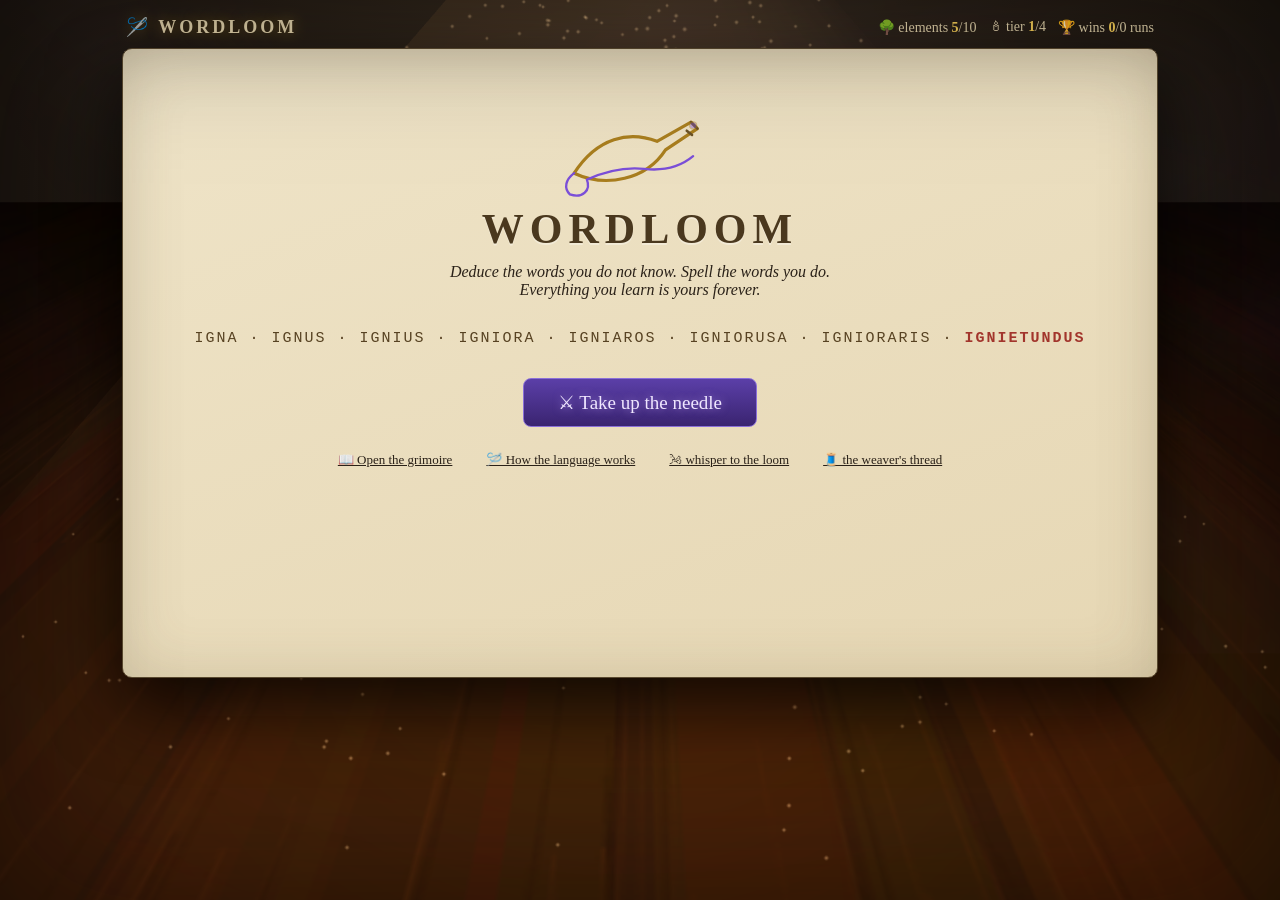
<file: index.html>
<!DOCTYPE html>
<html lang="en">
<head>
<meta charset="UTF-8">
<meta name="viewport" content="width=device-width, initial-scale=1.0, viewport-fit=cover">
<title>WORDLOOM — a Lexicon Arcanum prototype</title>
<link rel="stylesheet" href="css/loom.css?v=5">
<link rel="icon" href="data:image/svg+xml,<svg xmlns='http://www.w3.org/2000/svg' viewBox='0 0 100 100'><text y='.9em' font-size='90'>🪡</text></svg>">
</head>
<body>
<script>
/* Boot failsafe: if anything dies before the title renders, say so visibly. */
(function () {
  function fail(msg) {
    var s = document.getElementById('screen');
    if (!s || s.dataset.booted) return;
    s.innerHTML = '<div style="padding:36px 16px;text-align:center">' +
      '<h2 style="font-variant:small-caps">\uD83D\uDD6F The loom failed to wake</h2>' +
      '<p style="margin:12px 0;font-size:14px">' + msg + '</p>' +
      '<p style="font-size:12.5px;opacity:0.7;margin-bottom:14px">This is usually a stale cached page mixing old and new files.</p>' +
      '<button style="padding:10px 22px;font-size:16px;cursor:pointer" ' +
      'onclick="location.href=location.pathname+\'?fresh=\'+Date.now()">\u267B Reload fresh</button></div>';
  }
  window.__loomFail = fail;
  window.addEventListener('error', function (ev) {
    fail((ev.message || 'unknown error') + '<br><span style="opacity:0.6">' +
      String(ev.filename || '').split('/').pop() + ':' + (ev.lineno || '?') + '</span>');
  });
})();
</script>
<div id="app">
  <header id="topbar">
    <span class="brand">🪡 WORDLOOM</span>
    <span id="hud"></span>
  </header>
  <main id="screen"></main>
</div>
<div id="toast"></div>
<script src="vendor/three.min.js"></script>
<script src="js/data/morphology.js?v=5"></script>
<script src="js/data/foes.js?v=5"></script>
<script src="js/data/classes.js?v=5"></script>
<script src="js/data/events.js?v=5"></script>
<script src="js/engine.js?v=5"></script>
<script src="js/save.js?v=5"></script>
<script src="js/fx.js?v=5"></script>
<script src="js/gl-scene.js?v=5"></script>
<script src="js/gl-fx.js?v=5"></script>
<script src="js/main.js?v=5"></script>
<script>
if (!window.Morph || !window.Loom || !window.LoomSave || !window.Weavers || !window.LoomEvents ||
    !document.getElementById('screen').dataset.booted) {
  window.__loomFail('Some of the loom\'s files did not load.');
}
</script>
<noscript><div style="color:#e8d9b0;text-align:center;padding:30px">WORDLOOM needs JavaScript to weave.</div></noscript>
</body>
</html>
</file>
<file: css/loom.css>
/* ============================================================
 * WORDLOOM — parchment & thread
 * ============================================================ */
:root {
  --ink: #2a2118;
  --paper: #efe4c8;
  --paper2: #e6d7b4;
  --gold: #a97e1e;
  --deep: #1c1610;
  --good: #3f7d47;
  --bad: #a2352c;
  --arc: #7b4fd8;
}
* { box-sizing: border-box; margin: 0; padding: 0; -webkit-tap-highlight-color: transparent; }
html, body { height: 100%; }
body {
  font-family: Georgia, 'Times New Roman', serif;
  background: radial-gradient(ellipse at 50% 0%, #3a2f22 0%, var(--deep) 70%);
  color: var(--ink);
  overflow-x: hidden;
}
#app { max-width: 1060px; margin: 0 auto; padding: 10px 12px calc(24px + env(safe-area-inset-bottom, 0px)); }

#topbar {
  display: flex; justify-content: space-between; align-items: center;
  color: #e8d9b0; padding: 6px 4px 10px;
  flex-wrap: wrap; gap: 6px;
}
.brand { font-weight: bold; letter-spacing: 3px; font-size: 18px; text-shadow: 0 0 14px rgba(201,162,39,0.5); }
#hud { font-size: 14px; display: flex; gap: 12px; flex-wrap: wrap; }
#hud b { color: #ffd75c; }

#screen {
  background: linear-gradient(160deg, var(--paper) 0%, var(--paper2) 100%);
  border: 1px solid #5a4a30;
  border-radius: 10px;
  box-shadow: 0 18px 50px rgba(0,0,0,0.6), inset 0 0 60px rgba(90,70,40,0.18);
  padding: 16px;
  min-height: 70vh;
}

h1, h2 { font-variant: small-caps; letter-spacing: 1px; }
.small { font-size: 13px; opacity: 0.85; }
.center { text-align: center; }
.dim { opacity: 0.6; }
button {
  font-family: inherit; cursor: pointer; border-radius: 8px;
  border: 1px solid #6b5326; background: linear-gradient(180deg, #f3e9cf, #e2d0a4);
  color: var(--ink); padding: 8px 16px; font-size: 15px;
  transition: transform 0.12s, box-shadow 0.12s;
}
button:hover:not(:disabled) { transform: translateY(-1px); box-shadow: 0 4px 12px rgba(0,0,0,0.25); }
button:disabled { opacity: 0.45; cursor: default; }
button.arcane {
  background: linear-gradient(180deg, #5b3fa8, #3a2470); color: #efe6ff;
  border-color: #8a6fd8; text-shadow: 0 0 8px rgba(200,170,255,0.6);
}
button.quiet { background: none; border-color: transparent; text-decoration: underline; font-size: 13px; }

/* ---------------- title ---------------- */
.title-wrap { text-align: center; padding: 40px 10px; }
.title-wrap h1 { font-size: 42px; letter-spacing: 6px; color: #4a381e; text-shadow: 0 2px 0 rgba(255,255,255,0.35); }
.title-sub { font-style: italic; margin: 10px 0 26px; }
.ladder { font-family: 'Courier New', monospace; font-size: 15px; letter-spacing: 2px; line-height: 1.9; color: #574222; }
.ladder b { color: var(--bad); }

/* ---------------- run map strip ---------------- */
.nodes { display: flex; gap: 8px; justify-content: center; margin: 14px 0 6px; flex-wrap: wrap; }
.node {
  width: 44px; height: 44px; border-radius: 50%;
  border: 2px solid #8a744c; display: flex; align-items: center; justify-content: center;
  font-size: 20px; background: rgba(255,250,235,0.5); position: relative;
}
.node.done { opacity: 0.45; filter: grayscale(0.7); }
.node.here { border-color: var(--arc); box-shadow: 0 0 14px rgba(123,79,216,0.55); animation: herepulse 1.6s infinite; }
@keyframes herepulse { 0%,100% { transform: scale(1);} 50% { transform: scale(1.08);} }

/* ---------------- battle layout ---------------- */
.battle { display: grid; grid-template-columns: 1fr 340px; gap: 16px; }
@media (max-width: 860px) { .battle { grid-template-columns: 1fr; } }

.foe-row { display: flex; gap: 12px; justify-content: center; margin-bottom: 8px; }
.foe {
  flex: 1; max-width: 300px; text-align: center; padding: 10px;
  border: 1px solid #8a744c; border-radius: 10px; background: rgba(255,250,235,0.45);
  cursor: pointer; transition: box-shadow 0.15s;
}
.foe.targeted { box-shadow: 0 0 0 2px var(--bad), 0 0 16px rgba(162,53,44,0.4); }
.foe.dead { opacity: 0.35; filter: grayscale(1); cursor: default; }
.foe .art { font-size: 46px; line-height: 1.2; filter: drop-shadow(0 4px 6px rgba(0,0,0,0.3)); }
.foe .art.hit { animation: foehit 0.4s; }
@keyframes foehit { 30% { transform: translateX(-7px) rotate(-6deg); filter: brightness(2) drop-shadow(0 0 12px #ff5c2c);} 60% { transform: translateX(6px);} }
.foe .fname { font-weight: bold; font-variant: small-caps; }
.hpbar { height: 15px; border-radius: 8px; background: #4a381e; overflow: hidden; position: relative; margin-top: 5px; border: 1px solid #33261233; }
.hpbar .fill { height: 100%; background: linear-gradient(90deg, #a2352c, #d06b4a); transition: width 0.35s; }
.hpbar.mine .fill { background: linear-gradient(90deg, #3f7d47, #74b06d); }
.hpbar .txt { position: absolute; inset: 0; text-align: center; font-size: 11px; color: #fff; text-shadow: 0 1px 2px #000; line-height: 15px; }
.intent { margin-top: 5px; font-size: 13px; background: rgba(58,44,26,0.12); border-radius: 8px; display: inline-block; padding: 1px 10px; }
.affin { font-size: 11.5px; margin-top: 4px; }
.affin span { background: rgba(58,44,26,0.12); padding: 0 7px; border-radius: 8px; margin: 0 2px; display: inline-block; cursor: help; }
.affin .wk { background: rgba(201,162,39,0.25); }
.gimmick { font-size: 11.5px; font-style: italic; opacity: 0.75; margin-top: 4px; }

.you { border-top: 1px dashed #8a744c; padding-top: 8px; margin-top: 4px; }
.you-row { display: flex; justify-content: space-between; align-items: center; gap: 10px; }
.chip { font-size: 12px; background: rgba(58,44,26,0.14); padding: 1px 9px; border-radius: 9px; display: inline-block; margin: 2px 2px 0 0; }

/* ---------------- the loom (tray) ---------------- */
.loom-zone { margin-top: 12px; }
.tray { display: flex; flex-wrap: wrap; gap: 7px; justify-content: center; padding: 10px 4px; }
.tile {
  width: 46px; height: 52px; border-radius: 7px;
  display: flex; align-items: center; justify-content: center;
  font-size: 24px; font-weight: bold; cursor: pointer; user-select: none;
  background: linear-gradient(180deg, #fdf6e3, #ecd9ab);
  border: 1px solid #8a744c; border-bottom-width: 4px;
  box-shadow: 0 3px 6px rgba(0,0,0,0.2);
  transition: transform 0.1s;
  position: relative;
}
.tile:hover { transform: translateY(-3px); }
.tile.used { opacity: 0.25; transform: scale(0.92); pointer-events: none; }
.tile.frozen { background: linear-gradient(180deg, #cfe6f5, #a8cce4); color: #33526b; cursor: default; }
.tile.frozen::after { content: '🧊'; position: absolute; font-size: 13px; top: -7px; right: -6px; }
.tile.vowel { color: #7b4210; }

.spell-build {
  min-height: 54px; display: flex; align-items: center; justify-content: center; gap: 5px;
  font-family: 'Courier New', monospace; font-size: 28px; letter-spacing: 4px; font-weight: bold;
}
.spell-build .ok { color: var(--good); }
.spell-build .improv { color: var(--arc); }
.spell-build .no { color: #7a6a4a; }
.build-hint { text-align: center; font-size: 12.5px; min-height: 18px; }
.build-hint .improv { color: var(--arc); }
.loom-btns { display: flex; gap: 8px; justify-content: center; margin-top: 6px; flex-wrap: wrap; }

/* the loom-sense line (cast-chip suggestions removed — lengths only) */
.speakable { margin-top: 8px; text-align: center; }

/* ---------------- mystery panel ---------------- */
.mystery-panel { border-left: 1px dashed #8a744c; padding-left: 16px; }
@media (max-width: 860px) { .mystery-panel { border-left: none; padding-left: 0; border-top: 1px dashed #8a744c; padding-top: 12px; } }
.mrow { display: flex; gap: 4px; justify-content: center; margin-top: 4px; }
.mtile {
  width: 32px; height: 36px; border-radius: 5px; border: 1px solid #8a744c;
  display: flex; align-items: center; justify-content: center;
  font-weight: bold; font-size: 17px; background: rgba(255,250,235,0.6);
}
.mtile.sm { width: 26px; height: 30px; font-size: 14px; }
.mtile.hit { background: #4f8b57; color: #fff; border-color: #2e5e35; }
.mtile.near { background: #c9a227; color: #fff; border-color: #8a6f16; }
.mtile.absent { background: #7a6a4a; color: #e5dcc4; border-color: #57472c; }
.mtile.revealed { background: #efe0ba; color: var(--bad); border-color: var(--gold); box-shadow: 0 0 8px rgba(201,162,39,0.4); }
.mtile.input { background: #fff; }
.guess-zone { margin-top: 8px; text-align: center; }
.guess-zone input {
  font-family: 'Courier New', monospace; font-size: 20px; letter-spacing: 5px; text-transform: uppercase;
  width: 100%; max-width: 250px; text-align: center; padding: 6px; border-radius: 8px;
  border: 1px solid #8a744c; background: #fffdf4; color: var(--ink);
}
.cursed-note { color: var(--bad); font-size: 12.5px; }

/* the weaver's thread (progress seed) */
.thread-wrap { max-width: 560px; margin: 0 auto; text-align: center; }
.thread-wrap textarea {
  font-family: 'Courier New', monospace; font-size: 13px; letter-spacing: 1px;
  width: 100%; min-height: 88px; padding: 8px; border-radius: 8px; resize: vertical;
  border: 1px solid #8a744c; background: #fffdf4; color: var(--ink); word-break: break-all;
}
.thread-wrap textarea[readonly] { background: #f4ecd6; }
.thread-row { display: flex; gap: 8px; justify-content: center; margin-top: 8px; flex-wrap: wrap; }

/* ---- the anatomy: this length's forms as formulas ---- */
.anatomy { margin-top: 10px; border-top: 1px dashed #8a744c; padding-top: 6px; }
.anat-title { text-align: center; margin-bottom: 2px; letter-spacing: 1px; }
.anat-row { margin-top: 7px; }
.anat-head { font-size: 12.5px; line-height: 1.35; }
.anat-head b { font-variant: small-caps; }
.anat-formula { opacity: 0.7; font-style: italic; }
.anat-count {
  float: right; font-size: 11px; margin-left: 6px;
  background: rgba(58,44,26,0.12); border-radius: 8px; padding: 0 7px;
  cursor: help;
}
.anat-chips { margin-top: 3px; display: flex; flex-wrap: wrap; gap: 4px; align-items: center; }
.anat-join { opacity: 0.5; font-size: 11px; }
.anat-chip {
  font-family: 'Courier New', monospace; font-weight: bold; font-size: 12.5px;
  letter-spacing: 1px; padding: 2px 7px; border-radius: 6px;
  border: 1px solid #8a744c; border-bottom-width: 2px;
  background: linear-gradient(180deg, #fdf6e3, #ecd9ab); color: var(--ink);
  cursor: pointer; transition: transform 0.1s;
}
button.anat-chip:hover { transform: translateY(-1px); box-shadow: 0 2px 6px rgba(0,0,0,0.2); }
.anat-chip.still { cursor: help; background: rgba(255,250,235,0.5); opacity: 0.8; border-bottom-width: 1px; }

/* loom guide (morphology knowledge) */
.guide { margin-top: 14px; font-size: 12.5px; }
.guide table { width: 100%; border-collapse: collapse; }
.guide td, .guide th { padding: 2px 4px; text-align: left; border-bottom: 1px solid rgba(90,70,40,0.15); }
.guide .unk { opacity: 0.35; filter: blur(0.5px); }
.guide .mono { font-family: 'Courier New', monospace; font-weight: bold; }

/* ---------------- log ---------------- */
#battle-log {
  margin-top: 10px; max-height: 130px; overflow-y: auto; font-size: 13px;
  border-top: 1px dashed #8a744c; padding-top: 6px; line-height: 1.45;
}
#battle-log div { animation: logfade 0.4s; }
@keyframes logfade { from { opacity: 0; transform: translateY(4px);} }

/* ---------------- rewards / camp / end ---------------- */
.offers { display: flex; gap: 12px; justify-content: center; flex-wrap: wrap; margin-top: 16px; }
.offer {
  width: 250px; padding: 14px; border-radius: 10px; cursor: pointer;
  border: 1px solid #8a744c; background: rgba(255,250,235,0.5);
  transition: transform 0.15s, box-shadow 0.15s;
}
.offer:hover { transform: translateY(-4px); box-shadow: 0 8px 20px rgba(0,0,0,0.25); }
.offer b { font-variant: small-caps; font-size: 16px; }
.offer .mono { font-family: 'Courier New', monospace; letter-spacing: 1px; }

.grimoire-list { columns: 3; column-gap: 18px; font-family: 'Courier New', monospace; font-size: 13.5px; margin-top: 10px; }
@media (max-width: 700px) { .grimoire-list { columns: 2; } }
.grimoire-list div { break-inside: avoid; padding: 1px 0; }

/* the grimoire of notes */
.note-group { margin-top: 14px; }
.note-group h3 { font-variant: small-caps; border-bottom: 1px solid rgba(90,70,40,0.3); padding-bottom: 2px; }
.note-list { display: grid; grid-template-columns: repeat(auto-fill, minmax(230px, 1fr)); gap: 8px; margin-top: 8px; }
.note {
  border: 1px solid #8a744c; border-radius: 8px; padding: 8px 10px;
  background: rgba(255,250,235,0.5); font-size: 13.5px;
  box-shadow: 0 2px 6px rgba(0,0,0,0.08);
}
.note .note-icon { float: right; font-size: 17px; }
.note.unknown { opacity: 0.45; border-style: dashed; background: rgba(58,44,26,0.05); font-style: italic; }

#toast {
  position: fixed; left: 50%; bottom: 26px; transform: translateX(-50%) translateY(200%);
  background: linear-gradient(180deg, #4a2f7d, #331f5c); color: #efe6ff;
  border: 1px solid #8a6fd8; border-radius: 10px; padding: 10px 20px;
  font-size: 14.5px; z-index: 50; transition: transform 0.35s, visibility 0.35s;
  visibility: hidden; max-width: min(480px, 92vw); text-align: center;
}
#toast.show { transform: translateX(-50%) translateY(0); visibility: visible; }

.pulse-good { animation: pgood 0.6s; }
@keyframes pgood { 30% { transform: scale(1.15); filter: drop-shadow(0 0 12px #ffd700);} }


/* ---- second weaving: worlds, classes, lengths, elders, overlay ---- */
.world-banner { text-align: center; font-size: 15px; margin: 4px 0 8px; font-variant: small-caps; letter-spacing: 1px; }
.node-gap { align-self: center; opacity: 0.4; }
.offer.door { width: 220px; }
.offer.risky { border-color: rgba(162,53,44,0.6); background: rgba(162,53,44,0.07); }
.offer.elder-door { border-color: rgba(123,79,216,0.6); background: rgba(123,79,216,0.08); box-shadow: 0 0 14px rgba(123,79,216,0.25); }
.offer.rare-offer { border-color: var(--gold); background: rgba(201,162,39,0.12); box-shadow: 0 0 14px rgba(201,162,39,0.3); }
.offer.weaver { width: 240px; }
.offer.weaver.locked { opacity: 0.55; filter: grayscale(0.6); cursor: default; }

.len-row { display: flex; gap: 5px; justify-content: center; flex-wrap: wrap; margin: 6px 0; }
.len-pill {
  min-width: 30px; padding: 3px 6px; border-radius: 12px; font-size: 13.5px; font-weight: bold;
  border: 1px solid #8a744c; background: rgba(255,250,235,0.55);
}
.len-pill.selected { background: linear-gradient(180deg, #5b3fa8, #3a2470); color: #efe6ff; border-color: #8a6fd8; }
.len-pill.locked { opacity: 0.35; cursor: default; border-style: dashed; }
.len-pill.diff-pill { min-width: 110px; padding: 6px 10px; }

.pouch-preview {
  margin: 12px auto 0; max-width: 560px; text-align: center;
  font-size: 13px; padding: 7px 14px;
  border: 1px solid rgba(169,126,30,0.4); border-radius: 10px;
  background: rgba(201,162,39,0.08);
}
.pouch-preview .mono { font-family: 'Courier New', monospace; font-weight: bold; letter-spacing: 3px; color: var(--gold); }

/* run prep: the element pick */
.offer.element-pick { width: 168px; padding: 10px; }
.offer.element-pick.picked-el {
  border-color: var(--arc); background: rgba(123,79,216,0.09);
  box-shadow: 0 0 12px rgba(123,79,216,0.3);
}

.mtile.blur { background: repeating-linear-gradient(45deg, #b9ad93, #b9ad93 4px, #a99d84 4px, #a99d84 8px); color: #6a5f49; border-color: #8a744c; }

.elder-wrap { max-width: 620px; margin: 20px auto; padding: 18px; border: 1px solid rgba(123,79,216,0.5);
  border-radius: 12px; background: rgba(123,79,216,0.06); box-shadow: 0 0 24px rgba(123,79,216,0.2); }
.elder-text { font-style: italic; line-height: 1.65; margin-top: 12px; font-size: 15.5px; }
.elder-text b { color: var(--arc); font-size: 18px; letter-spacing: 2px; font-family: 'Courier New', monospace; }

#guide-overlay {
  position: fixed; inset: 0; z-index: 40; background: rgba(20,15,8,0.65);
  display: flex; align-items: center; justify-content: center; padding: 18px;
}
.guide-inner {
  background: linear-gradient(160deg, var(--paper) 0%, var(--paper2) 100%);
  border: 1px solid #5a4a30; border-radius: 12px; box-shadow: 0 20px 60px rgba(0,0,0,0.7);
  max-width: 860px; max-height: 86vh; overflow-y: auto; padding: 18px; width: 100%;
}
.note-list.compact { grid-template-columns: repeat(auto-fill, minmax(200px, 1fr)); }
.note-list.compact .note { font-size: 12.5px; padding: 6px 8px; }

/* ============================================================
 * V5: the three.js visual overhaul — GL layers, tilt & sheen,
 * living foes, tile & guess juice, title sigil, screen pulses.
 * ============================================================ */

/* ---- GL layers ---- */
#gl-bg { position: fixed; inset: 0; pointer-events: none; z-index: -1; }
#gl-fx, #fx-2d { position: fixed; inset: 0; pointer-events: none; z-index: 39; }
/* standing soft vignette so the candlelight pools in the middle */
body.gl-on::after {
  content: ''; position: fixed; inset: 0; pointer-events: none; z-index: 38;
  box-shadow: inset 0 0 max(12vw, 120px) rgba(8, 4, 0, 0.5);
}
#gl-pulse { position: fixed; inset: 0; pointer-events: none; z-index: 48; opacity: 0; }
body.gl-on #screen { box-shadow: 0 26px 70px rgba(0,0,0,0.75), inset 0 0 60px rgba(90,70,40,0.18); }

/* ---- floating combat text & screen shake ---- */
.float-txt {
  position: fixed; z-index: 49; pointer-events: none;
  font-weight: bold; font-size: 24px; text-shadow: 0 2px 6px rgba(0,0,0,0.6);
  animation: floatup 1.15s ease-out forwards;
}
@keyframes floatup {
  0% { transform: translateY(0) scale(0.7); opacity: 0; }
  15% { opacity: 1; transform: translateY(-10px) scale(1.15); }
  100% { transform: translateY(-72px) scale(1); opacity: 0; }
}
#screen.shake { animation: scrshake 0.4s; }
@keyframes scrshake {
  20% { transform: translateX(-9px) rotate(-0.3deg); }
  40% { transform: translateX(8px) rotate(0.3deg); }
  60% { transform: translateX(-6px); }
  80% { transform: translateX(4px); }
}

/* ---- 3D tilt & sheen on offers/doors (fine pointers) ---- */
.offer { --rx: 0deg; --ry: 0deg; --mx: 50%; --my: 20%; position: relative; overflow: hidden; }
.offer::after {
  content: ''; position: absolute; inset: 0; border-radius: 10px; pointer-events: none;
  opacity: 0; transition: opacity 0.18s;
  background: radial-gradient(240px circle at var(--mx) var(--my),
    rgba(255, 250, 220, 0.45), rgba(255, 240, 190, 0.1) 45%, transparent 68%);
  mix-blend-mode: soft-light;
}
@media (pointer: fine) {
  .offer:hover {
    transform: translateY(-4px) perspective(650px) rotateX(var(--rx)) rotateY(var(--ry));
  }
  .offer:hover::after { opacity: 1; }
}
.offer.rare-offer::after {
  background:
    radial-gradient(220px circle at var(--mx) var(--my), rgba(255,255,255,0.5), transparent 60%),
    conic-gradient(from 0deg at var(--mx) var(--my),
      rgba(255,120,120,0.22), rgba(255,220,120,0.22), rgba(140,255,170,0.22),
      rgba(130,190,255,0.22), rgba(220,140,255,0.22), rgba(255,120,120,0.22));
  mix-blend-mode: color-dodge;
}

/* ---- loom tile & guess juice ---- */
.tile:active { transform: translateY(1px) scale(0.96); border-bottom-width: 2px; }
.tile.pop { animation: tilepop 0.18s cubic-bezier(0.3, 1.6, 0.5, 1); }
@keyframes tilepop { 0% { transform: scale(0.82); } 60% { transform: scale(1.14) translateY(-4px); } 100% { transform: scale(1); } }
.mtile.flip { animation: mflip 0.5s cubic-bezier(0.35, 0.1, 0.3, 1.2) both; }
@keyframes mflip {
  0% { transform: rotateX(0); }
  49% { transform: rotateX(90deg); }
  100% { transform: rotateX(0); }
}

/* ---- living foes ---- */
.foe .art { position: relative; }
.foe .art > * { display: inline-block; }
.foe:not(.dead) .art { animation: foe-breathe 3.6s ease-in-out infinite; }
.foe:nth-child(2):not(.dead) .art { animation-duration: 4.1s; animation-delay: -1.3s; }
.foe:nth-child(3):not(.dead) .art { animation-duration: 3.2s; animation-delay: -2.1s; }
@keyframes foe-breathe {
  0%, 100% { transform: scale(1) translateY(0); }
  50% { transform: scale(1.04, 0.97) translateY(1.5px); }
}
.foe .art.acting { animation: foeact 0.5s; }
@keyframes foeact { 30% { transform: translateY(9px) scale(1.14); } }
/* ink splatter when a foe is struck */
.foe .art.hit::after {
  content: ''; position: absolute; inset: -8%; pointer-events: none;
  background-image: url("data:image/svg+xml,%3Csvg xmlns='http://www.w3.org/2000/svg' viewBox='0 0 100 100'%3E%3Cg fill='%23a2352c'%3E%3Ccircle cx='50' cy='46' r='15' opacity='0.5'/%3E%3Ccircle cx='28' cy='34' r='5' opacity='0.55'/%3E%3Ccircle cx='72' cy='30' r='4' opacity='0.5'/%3E%3Ccircle cx='76' cy='60' r='6' opacity='0.45'/%3E%3Ccircle cx='24' cy='62' r='4' opacity='0.5'/%3E%3Ccircle cx='60' cy='74' r='3.5' opacity='0.5'/%3E%3Cpath d='M50 46 L38 16 L46 44 Z M50 46 L82 42 L54 50 Z M50 46 L30 76 L46 52 Z' opacity='0.4'/%3E%3C/g%3E%3C/svg%3E");
  background-size: 62px 62px; background-repeat: no-repeat; background-position: center;
  animation: splat 0.45s ease-out forwards;
}
@keyframes splat {
  0% { opacity: 0; transform: scale(0.5); }
  25% { opacity: 0.9; transform: scale(1.06); }
  100% { opacity: 0; transform: scale(1.18); }
}
/* entrance: materialize from ink */
.foe .art.spawn { animation: materialize 0.7s cubic-bezier(0.2, 0.8, 0.3, 1) both; }
@keyframes materialize {
  0% { opacity: 0; filter: blur(9px) saturate(0.2) brightness(0.4); transform: scale(0.6) translateY(10px); }
  60% { opacity: 1; filter: blur(1.5px) saturate(0.7) brightness(0.85); }
  100% { opacity: 1; filter: none; transform: none; }
}
/* death: dissolve into embers (class added imperatively on the kill) */
.foe .art.dissolving { animation: foe-dissolve 0.9s ease-in both; }
@keyframes foe-dissolve {
  0% { opacity: 1; filter: none; transform: none; }
  100% { opacity: 0.25; filter: blur(4px) grayscale(1) brightness(1.6); transform: scale(0.9) translateY(-8px); }
}

/* ---- run strip: the current node beckons ---- */
.node.here::after {
  content: ''; position: absolute; inset: -6px; border-radius: 50%;
  border: 1.5px dashed rgba(123,79,216,0.75);
  animation: node-spin 12s linear infinite;
}
@keyframes node-spin { to { transform: rotate(360deg); } }

/* ---- animated title sigil ---- */
.title-sigil svg { width: 170px; height: 96px; overflow: visible; }
.title-sigil svg .tsig-draw {
  stroke-dasharray: 380; stroke-dashoffset: 380;
  animation: sigil-draw 2s ease-out forwards;
}
.title-sigil svg .tsig-draw.d2 { animation-delay: 0.5s; }
.title-sigil svg .tsig-draw.d3 { animation-delay: 0.9s; }
@keyframes sigil-draw { to { stroke-dashoffset: 0; } }
.title-sigil svg .tsig-gem { animation: gem-glow 2.6s ease-in-out infinite 1.7s; opacity: 0.4; }
@keyframes gem-glow {
  0%, 100% { opacity: 0.4; filter: drop-shadow(0 0 2px rgba(168,135,255,0.4)); }
  50% { opacity: 1; filter: drop-shadow(0 0 9px rgba(168,135,255,1)); }
}

/* ---- the apocrypha: secret notes, once held ---- */
.note-group.apocrypha h3 { color: var(--arc); border-bottom-color: rgba(123,79,216,0.4); }
.note.secret-note {
  border-color: rgba(123,79,216,0.55); background: rgba(123,79,216,0.07);
  box-shadow: 0 0 10px rgba(123,79,216,0.18);
}
.guide .elder { color: var(--arc); font-weight: bold; margin-left: 3px; }
.guide .apoc-row td { color: #4a3a6b; background: rgba(123,79,216,0.07); }
.guide .apoc-row .mono { font-weight: bold; }

/* ---- stale loom warning ---- */
.stale-note {
  margin: 4px auto 2px; padding: 7px 14px; max-width: 480px;
  border: 1.5px dashed rgba(162,53,44,0.6); border-radius: 10px;
  background: rgba(162,53,44,0.07); color: var(--bad);
  font-size: 13px; text-align: center;
  animation: stale-in 0.4s ease-out;
}
@keyframes stale-in { from { opacity: 0; transform: translateY(4px); } }

/* ---- third weaving: uncut runes, the shuttle, the breath ---- */
.tile.blank {
  background: linear-gradient(180deg, #efe0ff, #cdb3ef);
  border-color: #8a6fd8; color: var(--arc);
  text-shadow: 0 0 8px rgba(123,79,216,0.45);
}
.tile.blank::after { content: '★'; position: absolute; font-size: 11px; top: -6px; right: -5px; color: var(--arc); }

.shuttle-rack {
  display: flex; gap: 7px; justify-content: center; align-items: center;
  padding: 6px 4px 2px; flex-wrap: wrap;
}
.shuttle-label { font-size: 12px; opacity: 0.7; margin-right: 4px; }
.shuttle-rack .tile { width: 40px; height: 45px; font-size: 20px; }
.shuttle-rack .tile.shuttled {
  border-color: #a97e1e; box-shadow: 0 0 10px rgba(201,162,39,0.35), 0 3px 6px rgba(0,0,0,0.2);
  background: linear-gradient(180deg, #fdf2cf, #ecd089);
}
.shuttle-rack .tile.shuttled.blank { background: linear-gradient(180deg, #efe0ff, #cdb3ef); }
.shuttle-rack .slot-empty {
  opacity: 0.35; border-style: dashed; cursor: default; background: rgba(58,44,26,0.05);
  box-shadow: none; font-size: 16px;
}
.shuttle-rack .slot-empty:hover { transform: none; }

.bobbin-rack {
  display: flex; gap: 7px; justify-content: center; align-items: center;
  padding: 4px 4px 2px; flex-wrap: wrap;
}
.bobbin-rack .tile.bobbin {
  width: auto; min-width: 52px; padding: 0 10px; height: 45px;
  font-family: 'Courier New', monospace; font-size: 18px; letter-spacing: 2px;
  background: linear-gradient(180deg, #f4e6d0, #dfc493);
  border-color: #6b5326; border-bottom-width: 4px;
  box-shadow: 0 0 10px rgba(169,126,30,0.25), 0 3px 6px rgba(0,0,0,0.2);
}
.bobbin-rack .tile.bobbin::after {
  content: '🪢'; position: absolute; font-size: 11px; top: -7px; right: -6px;
}
/* an unwound vessel: hollow letters show what it still hungers for */
.tile.bobbin.winding {
  border-style: dashed; box-shadow: none;
  background: linear-gradient(180deg, #efe6d2, #dfd2ae);
}
.tile.bobbin .won { color: var(--ink); }
.tile.bobbin .need { color: #b3a075; opacity: 0.55; }
.tile.bobbin.capturing { border-color: var(--arc); box-shadow: 0 0 8px rgba(123,79,216,0.25); }
.tile.bobbin .pass {
  position: absolute; bottom: -8px; right: -6px;
  font-size: 10px; background: var(--arc); color: #efe6ff;
  border-radius: 8px; padding: 0 5px; letter-spacing: 0;
}
.tile.bobbin.blank-vessel {
  border-style: dotted; color: #b3a075; box-shadow: none;
  background: rgba(58,44,26,0.06); min-width: 44px;
}

/* the vessel inventory overlay */
#vessel-overlay, #part-picker {
  position: fixed; inset: 0; z-index: 44; background: rgba(20,15,8,0.6);
  display: flex; align-items: center; justify-content: center; padding: 18px;
}
.vessel-list { margin-top: 10px; }
.vessel-row {
  display: flex; align-items: center; gap: 10px;
  border: 1px solid #8a744c; border-radius: 8px; padding: 7px 10px; margin-top: 6px;
  background: rgba(255,250,235,0.5); font-size: 13.5px;
}
.vessel-row.riding { border-color: var(--gold); box-shadow: 0 0 8px rgba(201,162,39,0.25); }
.vessel-row .v-icon { font-size: 18px; }
.vessel-row .v-state { flex: 1; }
.vessel-row .v-state .mono, .vessel-row .v-state b { font-family: 'Courier New', monospace; }
.vessel-row .v-btns { display: flex; gap: 4px; }
.part-grid {
  display: grid; grid-template-columns: repeat(auto-fill, minmax(180px, 1fr));
  gap: 6px; margin-top: 10px; max-height: 50vh; overflow-y: auto;
}
#part-picker .blank-picker-inner { max-width: 640px; width: 100%; }
.part-btn { text-align: left; padding: 6px 9px; font-size: 13px; }
.part-btn .mono { font-family: 'Courier New', monospace; font-weight: bold; letter-spacing: 1px; }
.part-btn.elder-part {
  border-color: rgba(123,79,216,0.55); background: rgba(123,79,216,0.08); color: #4a3a6b;
}

.breath-note {
  margin: 4px auto 0; max-width: 420px; text-align: center;
  font-size: 12.5px; color: #6b5326; font-style: italic;
}

#blank-picker {
  position: fixed; inset: 0; z-index: 45; background: rgba(20,15,8,0.55);
  display: flex; align-items: center; justify-content: center; padding: 18px;
}
.blank-picker-inner {
  background: linear-gradient(160deg, var(--paper) 0%, var(--paper2) 100%);
  border: 1px solid #8a6fd8; border-radius: 12px; padding: 14px;
  box-shadow: 0 16px 50px rgba(0,0,0,0.6), 0 0 24px rgba(123,79,216,0.3);
  max-width: 420px;
}
.blank-grid { display: grid; grid-template-columns: repeat(7, 1fr); gap: 6px; margin-top: 10px; }
.blank-letter {
  padding: 8px 0; font-size: 17px; font-weight: bold; font-family: 'Courier New', monospace;
  background: linear-gradient(180deg, #efe0ff, #cdb3ef); border-color: #8a6fd8; color: var(--arc);
}

/* ---- the loom-sense note ---- */
.sense-note {
  margin: 6px auto 2px; padding: 5px 14px; max-width: 480px;
  font-size: 13px; text-align: center; color: #6b5326;
  border: 1px solid rgba(169,126,30,0.35); border-radius: 10px;
  background: rgba(201,162,39,0.08);
}
.sense-note b { color: var(--gold); }
.sense-note.faint { color: #7a6a4a; border-style: dashed; background: rgba(58,44,26,0.05); font-style: italic; }
</file>
